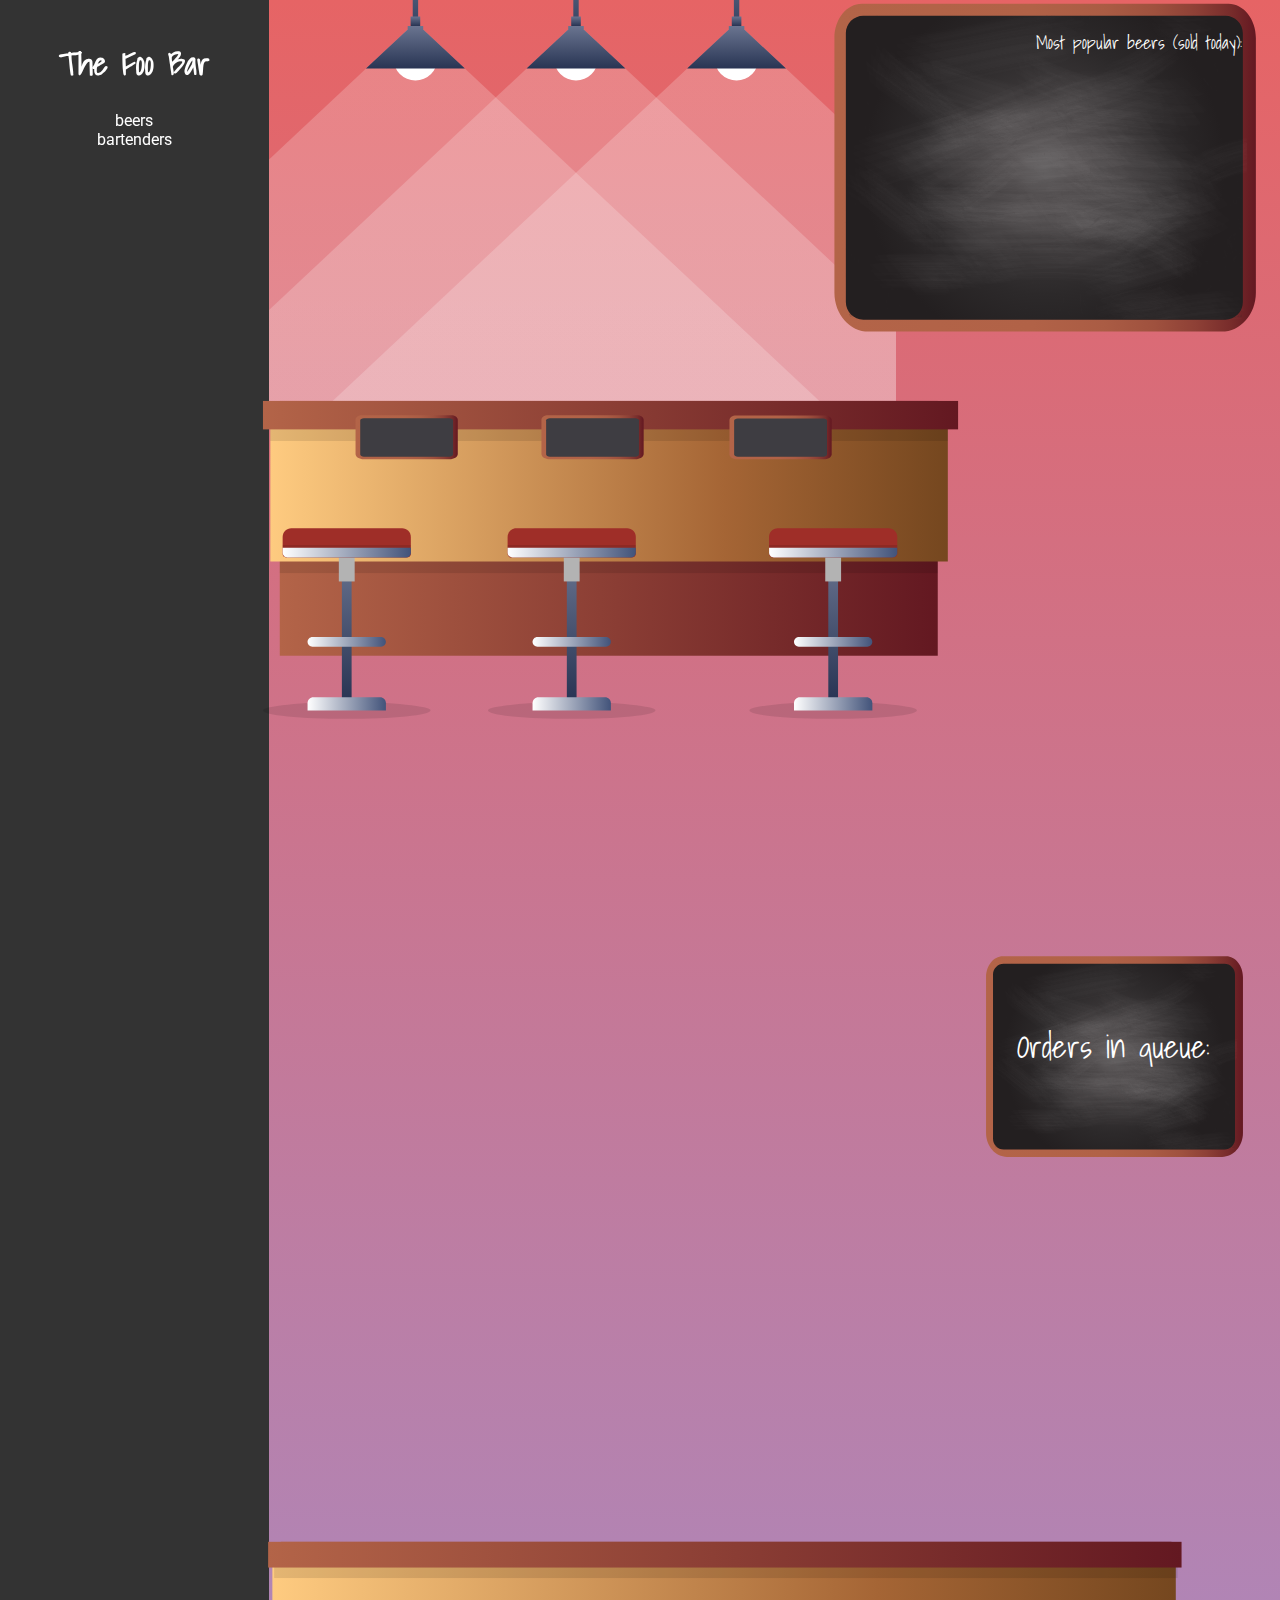
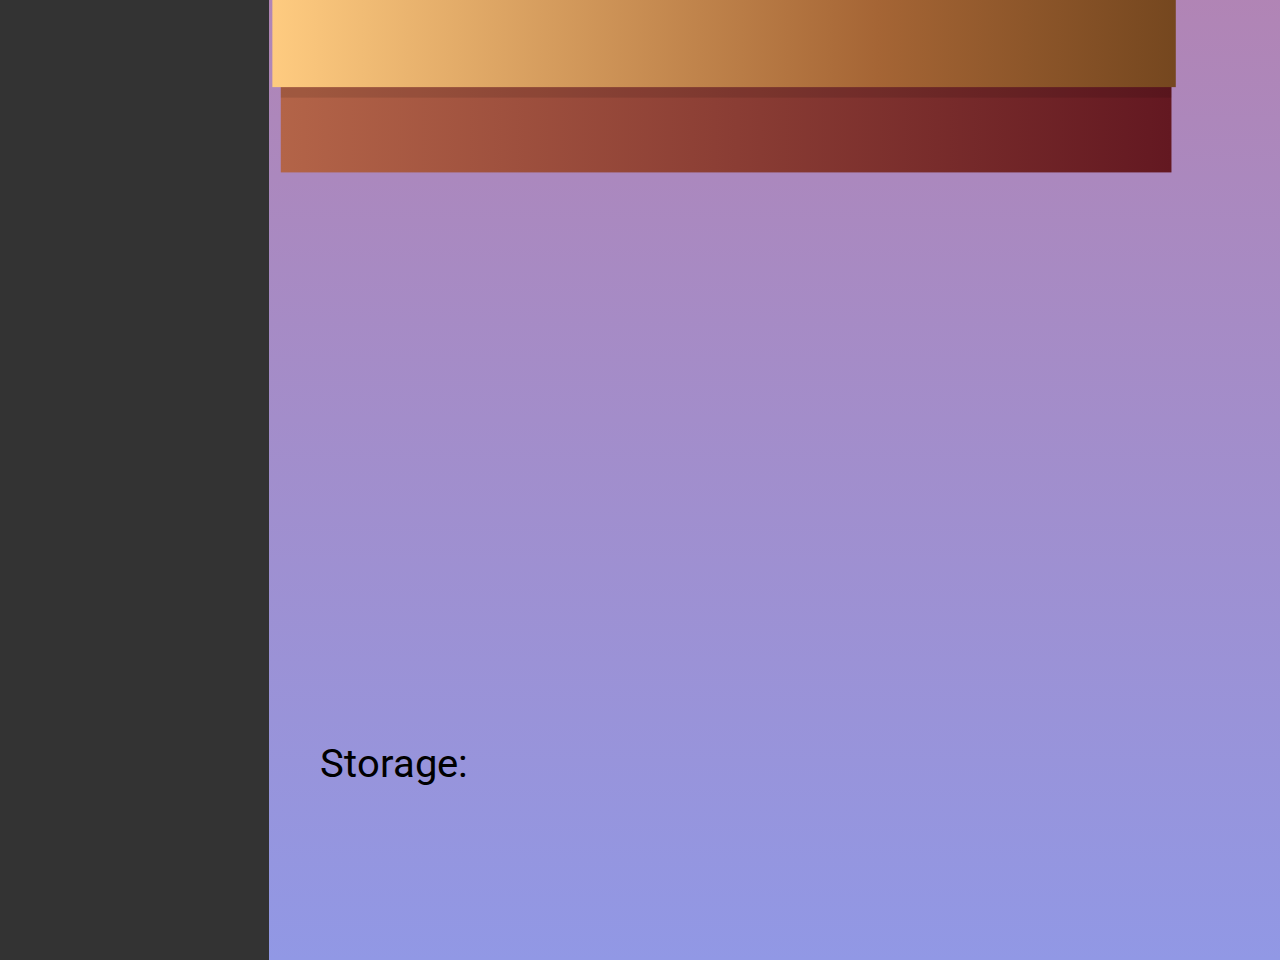
<file: index.html>
<!DOCTYPE html>
<html lang="en">
<head>
   <meta charset="UTF-8">
   <meta name="viewport" content="width=device-width, initial-scale=1.0">
   <meta http-equiv="X-UA-Compatible" content="ie=edge">
   <link rel="stylesheet" href="css/style.css">
   <title>Document</title>
</head>
<body>
       <script src="http://ajax.googleapis.com/ajax/libs/jquery/3.3.1/jquery.min.js"></script>
       <script src="http://petlatkea.dk/2018/front/foobar.js"></script>
       <div id="barContainer">
            <nav>
                    <ul>
                            <div id="logo"><h1>The Foo Bar</h1></div>
                        <li><a href="beers.html">beers</a></li>
                        <li><a href="index.html">bartenders</a></li>
                    </ul>
                </nav>
       <div id ="diamonds" class = "diamonds"></div>
       <div id ="mainTapsDiv"></div>

        <div id="blackboardDiv">
            <p id="topBeersTitle">Most popular beers (sold today): </p>
            <div id="row1"></div>
            <div id="row2"></div>
        </div>
        <div id="queueDiv">
            <p id="queueCaption">Orders in queue:</p>


        </div>
        <img id = "blackboard" src="images/monitor.svg"></img>
        <img id = "woodenBar" src="images/bar2.svg"></img>
        <img id = "lights" src="images/lights.svg"></img>
        <img id = "monitor" src="images/monitor.svg"></img>
        <img id = "barZoom" src="images/barZoom.svg"></img>
        <div class="dollars">
        <img id = "dollar0" class="fade-in" src="images/dollar.svg"></img>
        <img id = "dollar1" class="fade-in" src="images/dollar.svg"></img>
        <img id = "dollar2" class="fade-in" src="images/dollar.svg"></img>
        </div>

        <div id="kegsDiv"><p id ="storageTitle">Storage: </p></div>
        <div id = "tapsDiv"></div>




       <script src="js/barmans.js"></script>
</body>
</html>
</file>
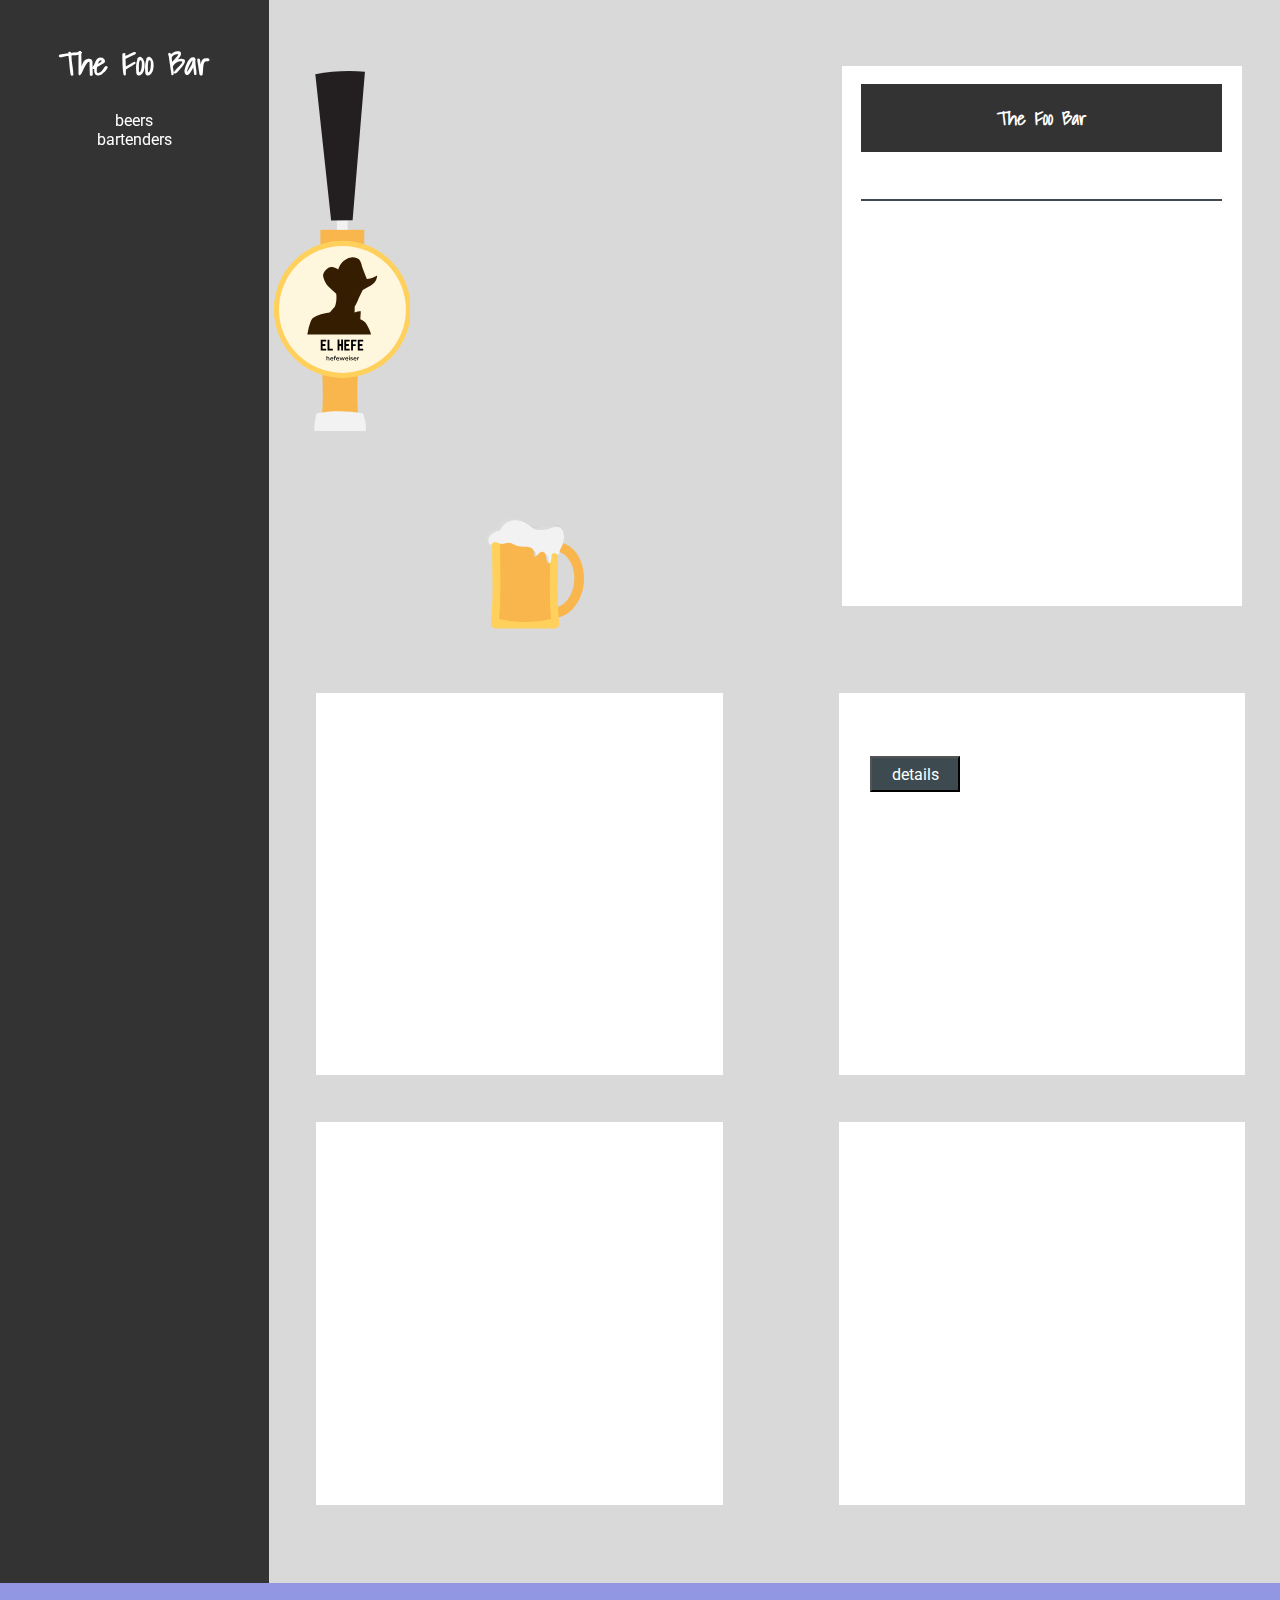
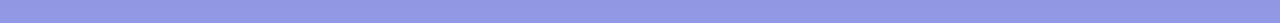
<file: beers.html>
<!DOCTYPE html>
<html lang="en">
<head>
    <meta charset="UTF-8">
    <meta name="viewport" content="width=device-width, initial-scale=1.0">
    <meta http-equiv="X-UA-Compatible" content="ie=edge">
    <title>Document</title>
    <link rel="stylesheet" href="css/style.css">
</head>
<body onload="document.getElementById('buttonBeerId0').click();">
    <script src="http://ajax.googleapis.com/ajax/libs/jquery/3.3.1/jquery.min.js"></script>
    <script src="http://petlatkea.dk/2018/front/foobar.js"></script>
    <div id="beerContainer">
    <nav>
        <ul>
                <div id="logo"><h1>The Foo Bar</h1></div>
            <li><a href="beers.html">beers</a></li>
            <li><a href="index.html">bartenders</a></li>
        </ul>
    </nav>
    <header><div class="buttons"></div></header>
    <main>
        <div id="graph">
    <div id="graphic"></div>
    <div id="glass"></div>
</div>
        <div id="general-info">
            <div id="brewery"><h3>The Foo Bar</h3></div>
            <div id="title">
            <p id ="bName"></p>
            <p id ="bCategory"></p>
            <p id ="bAlc"></p>
        </div>
            <p id="bOverallImpression"></p>
            <button class="more"><a href="#description">details</a></button>
        </div>
        <div id="description">
        <div id ="appearance">
            <p id="bAppearance"></p>
            </div>
            <div id ="aroma">
             <p id="bAroma"></p>
             </div>
             <div id ="flavor">
             <p id="bFlavor"></p>
            </div>
             <div id ="mouthfeel">
             <p id="bMouthfeel"></p>
            </div>
            <p id ="bPopularity"></p>
            <p id ="bPouringSpeed"></p>
        </div>
    </main>
</div>

</div>



    <script src="js/main.js"></script>

</body>
</html>
</file>
<file: css/style.css>
@import url('https://fonts.googleapis.com/css?family=Roboto|Shadows+Into+Light|Permanent+Marker');
@import url('https://fonts.googleapis.com/css?family=Open+Sans:300,400,600');


/* Table of contents: 
- General
- Typography
- Grid
- Header & Navigation
- Main
- Images & Media
*/

/* ----- General ----- */

body, main, nav, header {
    margin: 0;
    padding: 0;
}
body{
    background: linear-gradient(#e66465, #9198e5);
    font-family: 'Roboto', sans-serif;
    font-size: 1em;

}

/* ----- Typography ----- */

h1 {
    font-family: 'Shadows Into Light', cursive;
    font-size: 2em;
    color: #fff;
    text-align: center;
}

h2 {
    font-family: 'Roboto', cursive;
    font-size: 1.2em;
    color: #111;
    text-align: left;
    padding: 0 0 1em 0;
    border-bottom: 2px solid #3d4b50;
    
}


a {
    font-family: 'Roboto', sans-serif;
    font-size: 1em;
}

/* -----    Grid    ----- */


#barContainer {
    display: grid;
    grid-template-columns: 2fr 8fr;
    grid-template-areas: 
                "nav hd hd"
                "nav main main";
    width: 100vw;
    height: 200vw;
}

#beerContainer{
    display: grid;
    grid-template-columns: 2fr 8fr;
    grid-template-rows: .5fr 9.5fr;
    grid-template-areas: 
                "nav hd hd"
                "nav main main";
    width: 100vw;
    height: auto;
}

    
/* ----- Header & Navigation ----- */

nav {
    grid-area: nav;
    background-color: #333333;
    min-width: 21vw;
    display: flex;
    flex-direction: column;
    align-items: center;
    justify-content: flex-start;
}

nav ul {
    list-style: none;
    padding: 0;
    position: fixed;
}

ul li {
    text-align: center;
}


li a{
    color: #fff;
    text-decoration: none;
}

header {
    grid-area: hd;
    background-color: #d9d9d9;
}

/* ----- Main ----- */

main {
    grid-area: main;
    background-color: #d9d9d9;
    display: grid;
    grid-template-columns: 2fr 2fr;
    grid-template-areas: 
                "graph info"
                "des des"
}

#graph {
    grid-area: graph;
    display: flex;
    flex-direction: column;
}

#general-info {
    grid-area: info;
    display: flex;
    flex-direction: column;
    color: black;
    font-family: 'Open Sans', sans-serif;
}

#description {
    grid-area: des;
    width: 80vw;
    height: 100vh;
    display: grid;
    grid-template-columns: 2fr 2fr;
    grid-template-areas: 
            "app ar"
            "fla feel";
    grid-gap: 2%;
}

#appearance, #aroma, #flavor, #mouthfeel {
    width: 30vw;
    height: 40vh;
    background-color: #fff;
    font-size: 0.7em;
    margin: 2%;
    padding:1em;
    justify-self: center;
}

#appearance {grid-area: app;}

#aroma {grid-area: ar;}

#flavor {grid-area: fla;}

#mouthfeel {grid-area: feel;}

#graph {
    margin: 5% 0;
}

#general-info {
    background-color: #fff;
    padding: 0 1.2em;
    font-size: 1em;
    margin: 5% 10% 15% 12%;
}

#title {
    border-bottom: 2px solid #3d4b50;
}

#title p{
    display: inline-block;
}

#brewery {
    font-family: 'Shadows Into Light', cursive;
    font-size: 1em;
    background: #333333;
    color: #fff;
    text-align: center;
    margin: 5% 0 3% 0;
}

.more {
    font-family: 'Roboto', sans-serif;
    font-size: 1em;
    background-color: #3d4b50;
    color: #fff;
    text-decoration: none;
    text-align: center;
    padding: 0.4em 1.2em;
    width: 90px;
    align-self: flex-start;
    position: absolute;
    bottom: 12vh;
    right: 25vw;
}

.more a {
    text-decoration: none;
    color: #fff;
}

.more:hover {
    background-color: #e66465;
}


/* ----- Beer Section ----- */

.buttonBeer, .active {
        background-color:#3d4b50;
        border: none;
        color: white;
        padding: 12px 40px;
        text-align: center;
        font-size: 0.8;
        margin: 4px 2px;
        opacity: 1;
        display: inline-block;
        text-decoration: none;
        cursor: pointer;
      }
      
      .buttonBeer:hover {
          opacity: 1;
          background-color:#e66465;
    }

.active {
    background-color: #e66465;
}

.buttons {
    display: flex;
    flex-wrap: wrap;

}

.buttonBeer, .active {
    flex-grow: 1;
}


#keg, svg {
    max-width: 40vw;
    max-height: 40vh;
    margin: 1%;
}

#glass {
    width: 100px;
    height: 140px;
    align-self: center;
    margin-top: 15%;
    margin-left: 4%;
}




/* ----- Bartenders Section ----- */

.bartenderSvg{
    width: 8vw;
}

#blackboard{
    position: absolute;
    /* top: 1vh; */
    right: 0.5vw;
    width: 36vw;
}

#woodenBar{
    position: absolute;
    top: 41vh;
    width: 55vw;
    left: 20vw;
}

#lights{
    position: absolute;
    top: -5vh;
    width: 50vw;
    left: 20vw;
    z-index: -2;
}

#bartendersContainer{
    float: left;
    padding: 3vw;
    text-align: center;
    color: white;
}

#bartendersWrapper{
    position: absolute;
    top: 23vh;
    left: 25vw;
}


#diamonds{
    width: 60vw; /*must be wider than one dimond or they wont be in horizontal line*/
    position: absolute;
    left: 31vw;
    overflow: auto;
    top: 19vh;
}
.diamondClass{
 /* z-index: 1000; */
    float:left;
    width: 2vw;
    padding-right: 12vw;
}

#dcolour{
    z-index: 10;
}

#blackboardDiv{
    font-family: 'Shadows Into Light', cursive;
    font-size: 1.1em;
    line-height: 0.8em;
    color: #fff;
    position: absolute;
    right: 2vw;
    top: 2vh;
    text-align: justify;
    padding: 0;
}

#row1, #row2{
    position: relative;
    margin: 0 1vw 0;
    display: inline-block;
   
}

.topBeer, #topBeersTitle{
    position: relative;
    z-index: 20;
    margin-right: 1vw;
    padding-bottom: 0.5vh;
}

#topBeersTitle{
    padding-left: 2vw;
    padding-bottom: 0;
    font-size: 1em;
}

#label10{
    display: none;

}
[id^="labelBeer"]{
    visibility: hidden;

}

[id^="lbl"]{
    visibility: hidden;

}

#labelBeer0 {
    visibility: visible;
}

#brand{
    display: none;
}



#kegsDiv{
    position: absolute;
    top: 260vh;
    left: 25vw;
    width: 70vw;
    font-size: 10px;
}

.kegContainerClass{
    display: inline-block;
    padding: 0 1.7vw 0 1.7vw;
    text-align: center;
    width: 3.5vw;
}

.kegClass{
    text-align: center;
 
}

.barrelSvg{
    width: 3.5vw;
}

#storageTitle{
    font-size: 40px;
    margin: 0;
}

#tapsDiv{
    position: absolute;
    top: 140vh;
    left: 20vw;
    font-size: 10px;
}

.tapContainerClass{
    display: inline-block;
    padding-left: 3vw;
    text-align: center;
    
}
/* MONITOR  - QUEUE - TAPS*/
#monitor{
    position: absolute;
    top: 106vh;
    right: 2vw;
    width: 22vw;
}

#queueDiv{
    display: inline-block;
    font-family: 'Shadows Into Light', cursive;
    line-height: 0.4;
    font-size: 2em;
    color: #fff;
    text-align: center;
    position: absolute;
    top: 112vh;
    right: 2vw;
    width: 22vw;
    z-index: 10; 
}

#barZoom{
    position: absolute;
    top: 170vh;
    height: 20vw;
    /* width: 55vw; */
    left: 20vw;
}


.svgContainerClass{
    width: 5vw;
}

@keyframes c1c2 {
    0% {transform: translateY(0px);
    opacity: 0;}
    40% {opacity: 0.9;}
    100% {transform: translateY(-330px); opacity:0;}
} 


#circles #c1, #circles #c2{
    animation-duration: 4s;
    animation-name: c1c2;
    animation-iteration-count: infinite;
    opacity: 0;
}

@keyframes c3c4 {
    0% {transform: translateY(0px);
    opacity: 0;}
    40% {opacity: 0.9;}
    100% {transform: translateY(-330px); opacity:0;}
} 


#circles #c3, #circles #c4{
    animation: move 4s infinite ease-out;
    animation-name: c3c4;
    animation-delay: 2s;
    opacity: 0;
}

@keyframes c5c6 {
    0% {transform: translateY(0px);
    opacity: 0;}
    40% {opacity: 0.9;}
    100% {transform: translateY(-330px); opacity:0;}
} 

#circles #c5, #circles #c6{
    animation: move 4s infinite ease-out;
    animation-name: c5c6;
    animation-delay: 1s;
    opacity: 0;
}

@keyframes c7c8 {
    0% {transform: translateY(0px);
    opacity: 0;}
    80% {opacity: 0.9;}
    100% {transform: translateY(-330px); opacity:0;}
} 


#circles #c7, #circles #c8{
    animation: move 4s infinite ease-out;
    animation-name: c7c8;
    animation-delay: 3s;
    opacity: 0;
}

@keyframes fadeIn {
    0% {opacity: 0;}
    50% {opacity: 1;}
    100% {opacity:0;}
  }
  .fade-in {
    animation: fadeIn 3s ease-in 1 forwards;
    opacity: 0;
    width: 2vw;
    top: 20vh;
    position: relative;
    display: none;
  }

#dollar0{
      position: absolute;
      top: 20vh;
      left: 28vw;
  }

#dollar1{
    position: absolute;
    top: 20vh;
    left: 42vw;
}

#dollar2{
    position: absolute;
    top: 20vh;
    left: 56vw;
}

#tapMainContainerId0{
    position: absolute;
    top: 30vh;
    left: 24vw;
}

#tapMainContainerId1{
    position: absolute;
    top: 30vh;
    left: 38vw;
}

#tapMainContainerId2{
    position: absolute;
    top: 30vh;
    left: 52vw;
}

.tapMainContainerClass{
    display: inline-block;
    width: 3vw;
}
</file>
